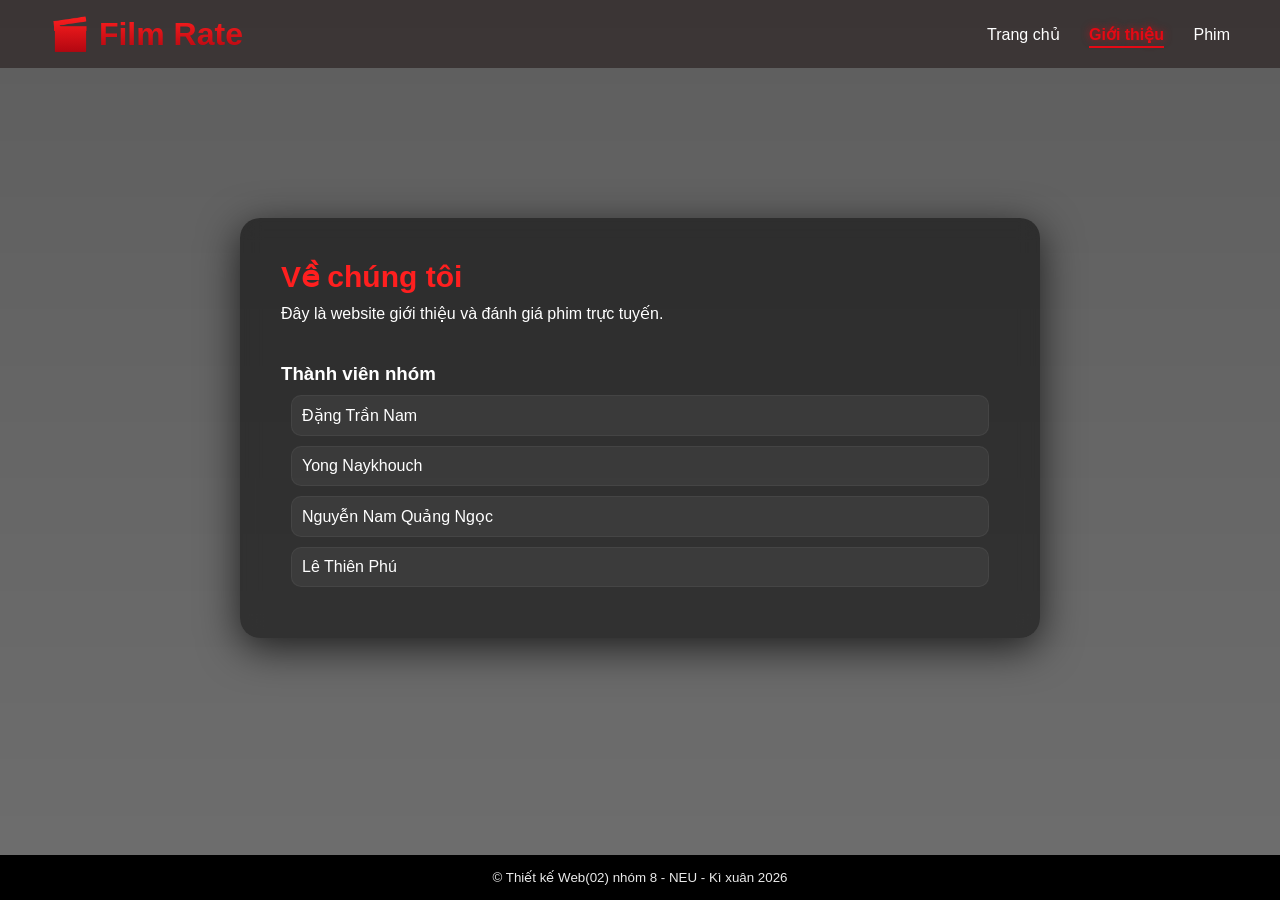
<file: about.html>
<!DOCTYPE html>
<html lang="vi">
<head>
    <meta charset="UTF-8">
    <meta name="viewport" content="width=device-width, initial-scale=1.0">
    <title>Giới thiệu</title>

    <!-- CSS -->
    <link rel="stylesheet" href="css/style.css">
</head>
<body>

    <!-- HEADER -->
    <header>
        <h1>🎬 Film Rate</h1>
        <nav>
            <a href="index.html">Trang chủ</a>
            <a href="about.html" class="active">Giới thiệu</a>
            <a href="detail1.html">Phim</a>
        </nav>
    </header>

    <main>
        <!-- CONTENT -->
        <section class="about">
            <h2>Về chúng tôi</h2>
            <p>Đây là website giới thiệu và đánh giá phim trực tuyến.</p>

            <h3>Thành viên nhóm</h3>
            <ul>
                <li>Đặng Trần Nam</li>
                <li>Yong Naykhouch</li>
                <li>Nguyễn Nam Quảng Ngọc</li>
                <li>Lê Thiên Phú</li>
            </ul>
        </section>
    </main>

    <!-- FOOTER -->
    <footer>
        <p>© Thiết kế Web(02) nhóm 8 - NEU - Kì xuân 2026</p>
    </footer>

</body>
</html>
</file>
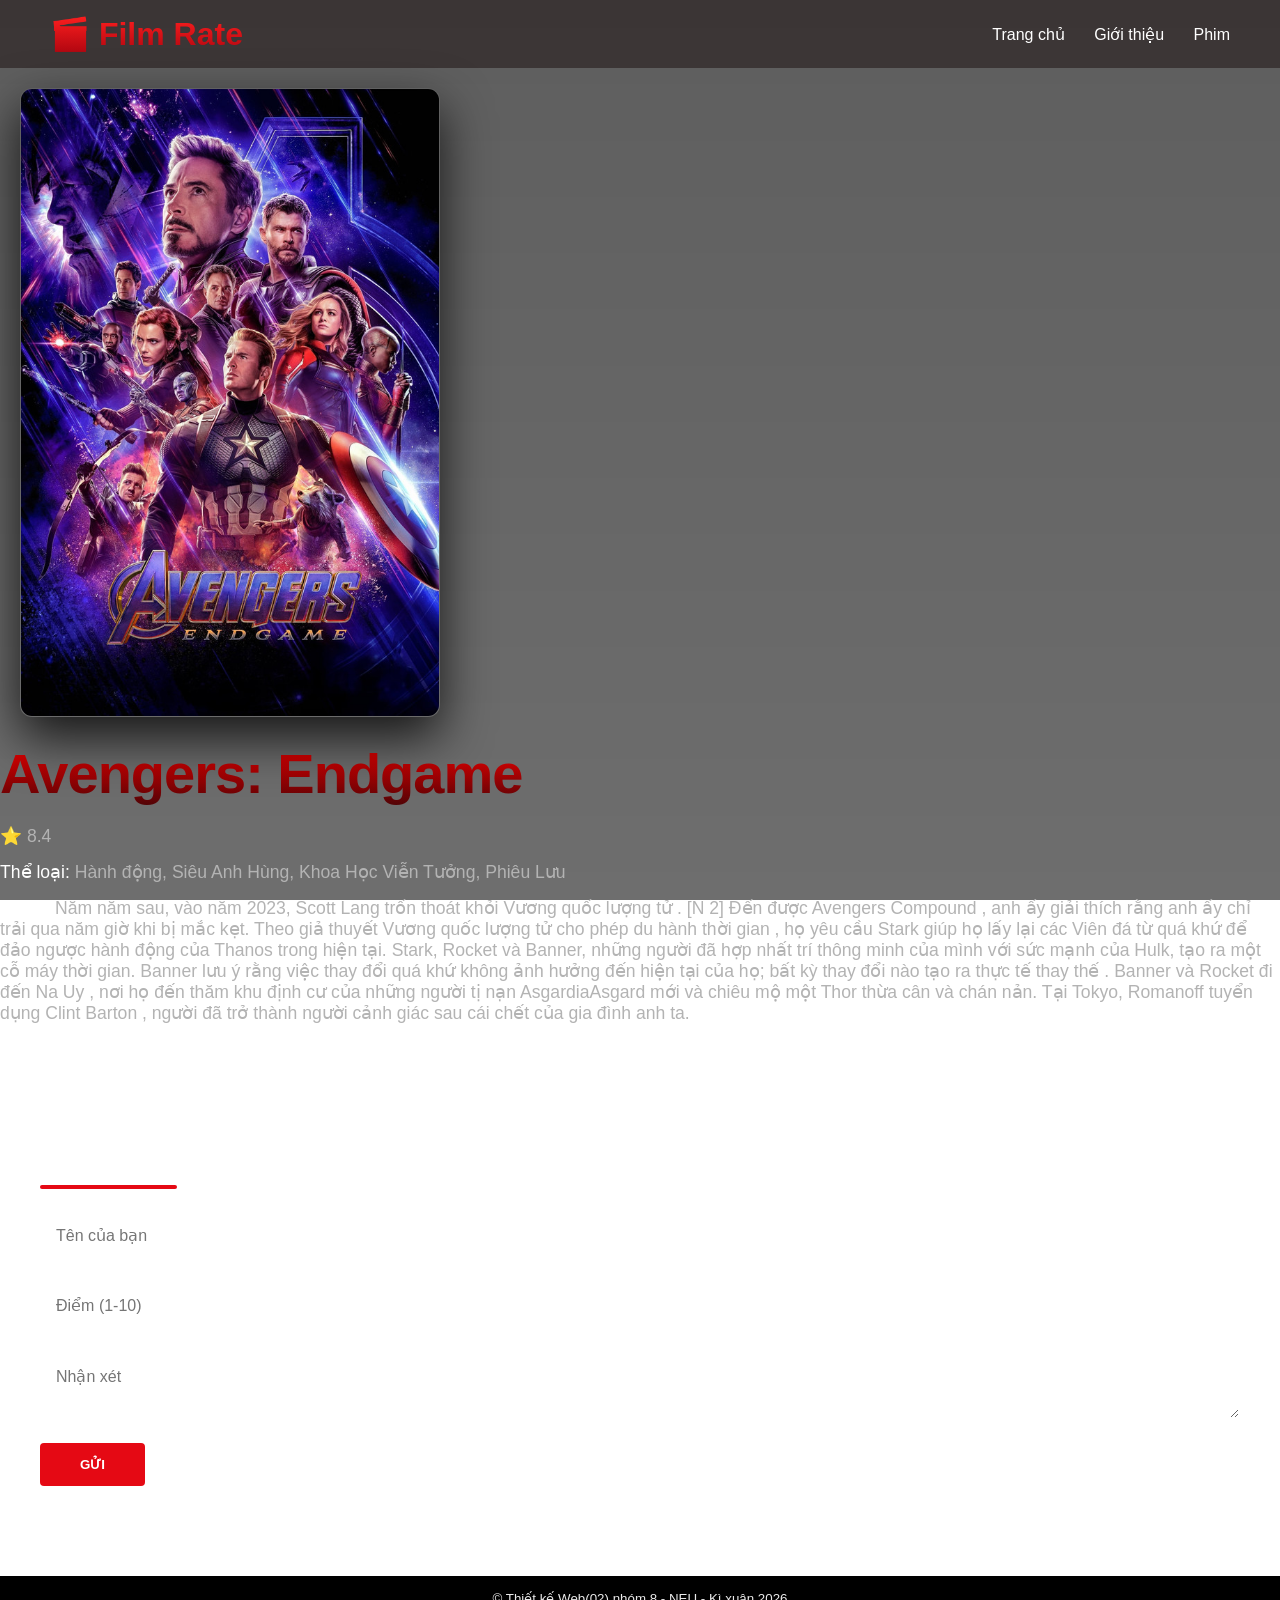
<file: detail.html>
<!DOCTYPE html>
<html lang="vi">
<head>
    <meta charset="UTF-8">
    <meta name="viewport" content="width=device-width, initial-scale=1.0">
    <title>Chi tiết phim</title>

    <link rel="stylesheet" href="css/style.css">
</head>
<body>

    <!-- HEADER -->
    <header>
        <h1>🎬 Film Rate</h1>
        <nav>
            <a href="index.html">Trang chủ</a>
            <a href="about.html">Giới thiệu</a>
            <a href="detail.html">Phim</a>
        </nav>
    </header>

    <main>
        
        <!-- MOVIE DETAIL -->
        <section class="movie-detail">

            <img src="images/1. Avenger Endgame.jpg" alt="Avengers: Endgame">

            <div class="info">
                <h2>Avengers: Endgame</h2>
                <p>⭐ 8.4</p>
                <p><strong>Thể loại:</strong> Hành động, Siêu Anh Hùng, Khoa Học Viễn Tưởng, Phiêu Lưu</p>
                <p><strong>Mô tả:</strong> Năm năm sau, vào năm 2023, Scott Lang trốn thoát khỏi Vương quốc lượng tử . [N 2] Đến được Avengers Compound , anh ấy giải thích rằng anh ấy chỉ trải qua năm giờ khi bị mắc kẹt. Theo giả thuyết Vương quốc lượng tử cho phép du hành thời gian , họ yêu cầu Stark giúp họ lấy lại các Viên đá từ quá khứ để đảo ngược hành động của Thanos trong hiện tại. Stark, Rocket và Banner, những người đã hợp nhất trí thông minh của mình với sức mạnh của Hulk, tạo ra một cỗ máy thời gian. Banner lưu ý rằng việc thay đổi quá khứ không ảnh hưởng đến hiện tại của họ; bất kỳ thay đổi nào tạo ra thực tế thay thế . Banner và Rocket đi đến Na Uy , nơi họ đến thăm khu định cư của những người tị nạn AsgardiaAsgard mới và chiêu mộ một Thor thừa cân và chán nản. Tại Tokyo, Romanoff tuyển dụng Clint Barton , người đã trở thành người cảnh giác sau cái chết của gia đình anh ta.
</p>
            </div>

        </section>

        <!-- REVIEW -->
        <section class="review">
            <h2>Đánh giá</h2>

            <form id="reviewForm">
                <p><input type="text" id="name" placeholder="Tên của bạn"></p>
                <p><input type="number" id="rating" placeholder="Điểm (1-10)"></p>
                <p><textarea id="comment" placeholder="Nhận xét"></textarea></p>
                <p><button type="submit">Gửi</button></p>
            </form>

            <div id="reviewList"></div>
        </section>

    </main>

    <!-- FOOTER -->
    <footer>
        <p>© Thiết kế Web(02) nhóm 8 - NEU - Kì xuân 2026</p>
    </footer>

    <script src="js/main.js"></script>

</body>
</html>
</file>
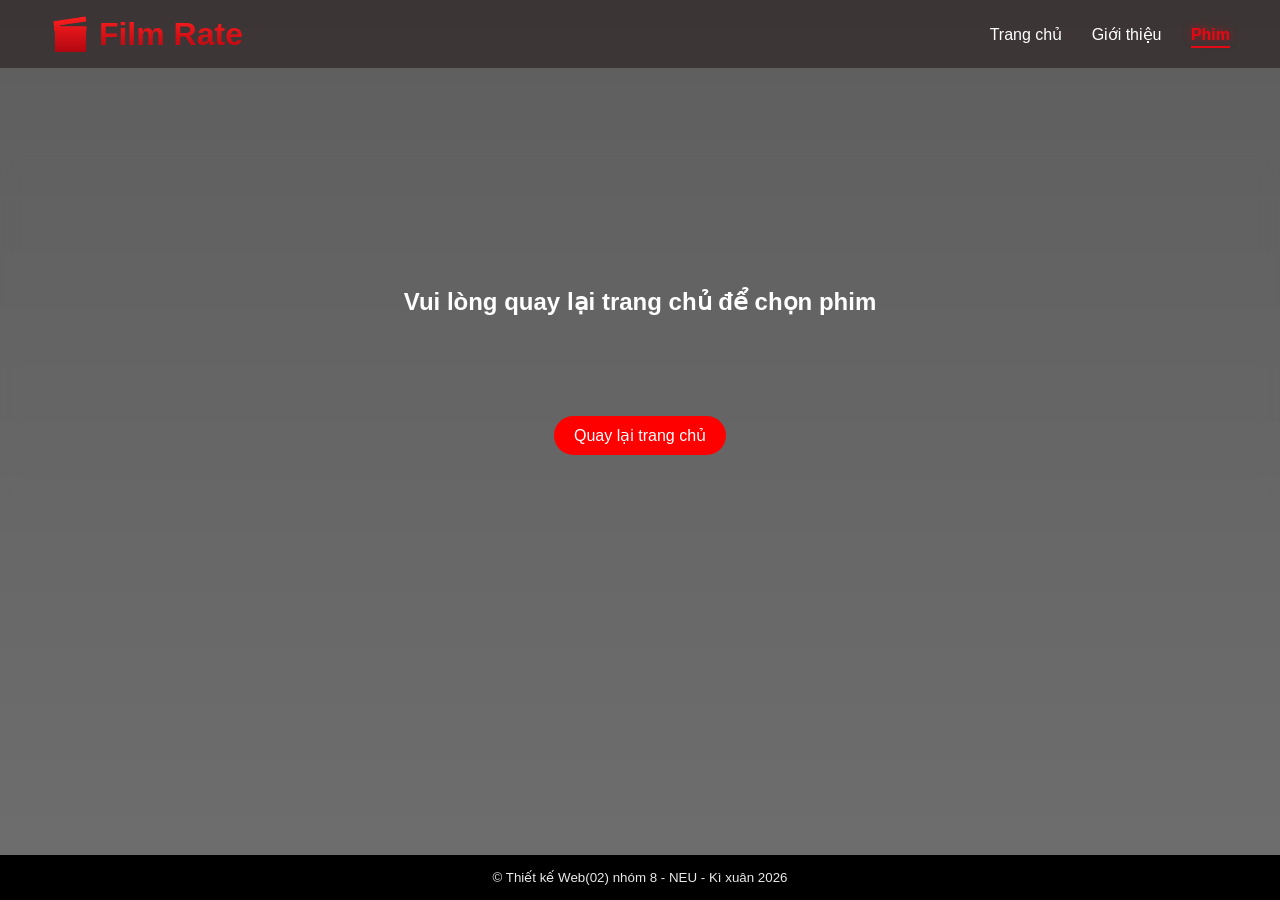
<file: detail1.html>
<!DOCTYPE html>
<html lang="vi">
<head>
    <meta charset="UTF-8">
    <meta name="viewport" content="width=device-width, initial-scale=1.0">
    <title>Chi tiết phim</title>

    <link rel="stylesheet" href="css/style.css">
</head>
<body class="detail-page">

    <!-- HEADER -->
    <header>
        <h1>🎬 Film Rate</h1>
        <nav>
            <a href="index.html">Trang chủ</a>
            <a href="about.html">Giới thiệu</a>
            <a href="detail.html" class="active">Phim</a>
            
        </nav>
    </header>

    <main>
        
        <!-- MOVIE DETAIL -->
        <section class="movie-detail">

            <div class="info">
                
            </div>

        </section>

        <!-- REVIEW -->
        <section class="review1">
            <h2>Vui lòng quay lại trang chủ để chọn phim</h2>
            <a href="index.html">Quay lại trang chủ</a>

                

        </section>
        

    </main>

    <!-- FOOTER -->
    <footer>
        <p>© Thiết kế Web(02) nhóm 8 - NEU - Kì xuân 2026</p>
    </footer>

    <script src="js/main.js"></script>

</body>
</html>
</file>
<file: css/style.css>
* {
    margin: 0;
    padding: 0;
    box-sizing:border-box;
font-family: 'Inter', 'Geerlow', sans-serif;}

html, body {
    height: 100%;
}

body {
    flex: 1;
    height: 100%;
    flex-direction: column;
    display: flex;
}

body::before {
    content: "";
    position: fixed;
    inset: 0;

    background: 
        linear-gradient(rgba(0, 0, 0, 0.633), rgba(0, 0, 0, 0.567)), /* TỐI HƠN */
        url("https://cdn.mos.cms.futurecdn.net/rDJegQJaCyGaYysj2g5XWY.jpg") no-repeat center center/cover;

    filter: blur(px);
    z-index: -1;
}

main {
    flex: 1;
}

header h1 {
    color: red;
    background: linear-gradient(to bottom, #ff1f1f, #b00610);
    -webkit-background-clip: text;
    -webkit-text-fill-color: transparent;
}

header {
    position:sticky;
    display: flex;
    justify-content: space-between;
    align-items: center;
    padding: 15px 50px;
    background-color: rgba(16, 3, 3, 0.444);
}

nav a {
    position: relative;
    margin-left: 25px;
    transition: 0.3s;
    color: #ffffff;
    text-decoration: none;
}
nav a::after {
    content: "";
    position: absolute;
    left: 0;
    bottom: -5px;
    width: 0%;
    height: 2px;
    background: #e50914;
    transition: 0.3s;
}
nav a:hover {
    color: white;
}

nav a:hover::after {
    width: 100%;
}

/* ===== ACTIVE MENU ===== */
nav a.active {
    color: #e50914;
    font-weight: bold;
}

nav a.active::after {
    width: 100%;
    background: #e50914;
    
}

/* Hiệu ứng glow nhẹ */
nav a.active {
    text-shadow: 0 0 8px rgba(229, 9, 20, 0.7);
    
}

.search {
    display: flex;
    border: 1px solid rgba(255, 255, 255, 0.401);
    text-align: center;
    padding: 12px 10px;
    margin: 20px auto;
    width:500px;
    border-radius: 100px;
    background: rgba(0, 0, 0, 0.77);
}

.search input {
    border: none;
    background: transparent;
    flex: 1;
    font-size: 15px;
    padding-left: 10PX;
    color: white;
    outline: none;
}

.search button {
    border: none;
    background: transparent;
    cursor: pointer;
    font-size: large;
    padding-right: 10px;
    background: rgb(255, 255, 255);
    -webkit-background-clip: text;
    -webkit-text-fill-color: transparent;
}

 .film-card {
    width: 250px;
    border: none;
    padding: 10px 10px;
    margin: 10px 20px;
    transition: 0.4s;
    text-align: center;
    border-radius: 20px;
    background: rgba(1, 0, 0, 0.61);
    color: white;
    animation: fadeIn 1s ease;
 }

 .movie-list {
    justify-content: center;
    display: flex;
    flex-wrap: wrap;
 }

 .film-card:hover {
    transform: scale(1.1);
 }

.film-card img {
    width: 200px;
    border-radius: 20px;
    transition: 0.4s;
    height: 300px;
    object-fit: cover;
}

.film-card a {
    text-decoration: none;
    color: white;
    background-color: rgba(255, 1, 1, 0.834);
    padding: 5px;
    border-radius: 100px;
    text-align: center;
    display: block;
    position: relative;
    margin: 10px;
    transition: 0.3s;
    
}

.film-card a:hover {
    background-color: rgb(242, 71, 71);
}

/* giới thiệu */
.about {
    background: rgba(0, 0, 0, 0.53);
    color: white;
    border: 1px solid rgba(255, 255, 255, 0);
    border-radius: 20px;
    margin: 150px auto;
    padding: 40px;
    max-width: 800px;

    backdrop-filter: blur(10px);
    box-shadow: 0 10px 40px rgba(0,0,0,0.7);
    animation: fadeIn 1s ease;
}

.about h2 {
    color: #ff1f1f;
    margin-bottom: 10px;
    font-size: 30px;
}

.about p {
    margin-bottom: 40px;
}

.about ul {
    list-style: none;
    padding-left: 0;
}

.about li {
    border: 1px solid rgba(255, 255, 255, 0.052);
    padding: 10px;
    margin: 10px;
    border-radius: 10px;
    transition: 0.3s;
    width: 10;
    background: rgba(255, 255, 255, 0.052);
}

.about li:hover {
    transform: scale(1.02);
    background: red;
}

footer {
    text-align: center;
    margin-top: auto;
    background: black;
    color: rgba(255, 255, 255, 0.916);
    margin-top: 50px;
    padding: 15px;
    font-size: smaller;
}

/* phim */
.movie-detail {
    display: flex;
    gap: 50px;
    margin-bottom: 80px;
    align-items: center;
    animation: fadeInUp 1s ease-out;
    background: linear-gradient(rgba(0, 0, 0, 0.618));
}

@keyframes fadeInUp {
    from {
        opacity: 0;
        transform: translateY(30px);
    }
    to {
        opacity: 1;
        transform: translateY(0);
    }
}

.movie-detail img {
    width: 420px;
    border-radius: 12px;
    box-shadow: 0 20px 50px rgba(0, 0, 0, 0.8);
    border: 1px solid rgba(255, 255, 255, 0);
    margin: 20px 20px;
}



.info h2 {
    font-size: 3.5rem;
    font-weight: 800;
    margin-bottom: 20px;
    background: linear-gradient(to bottom, #ff0000, #500306);
    -webkit-background-clip: text;
    -webkit-text-fill-color: transparent;
    letter-spacing: -1px;
}

.info p {
    margin-bottom: 15px;
    font-size: 1.1rem;
    color: #b3b3b3;
}

.info p strong {
    color: #ffffff;
    font-weight: 500;
}

.review {
    background: rgba(255, 255, 255, 0.05);
    backdrop-filter: blur(10px);
    padding: 40px;
    border-radius: 20px;
}

.review h2 {
    font-size: 2rem;
    margin-bottom: 30px;
    position: relative;
    color: white;
}

.review h2::after {
    content: "";
    position: absolute;
    bottom: -8px;
    left: 0;
    width: 137px;
    height: 4px;
    background: #e50914;
    border-radius: 2px;
}

#reviewForm input, 
#reviewForm textarea {
    width: 100%;
    padding: 15px;
    background: rgba(255, 255, 255, 0.1);
    border: 1px solid transparent;
    border-radius: 8px;
    color: white;
    font-size: 1rem;
    margin-bottom: 20px;
    transition: all 0.3s ease;
}

#reviewForm input:focus, 
#reviewForm textarea:focus {
    background: rgba(255, 255, 255, 0.15);
    border-color: #e50914;
    outline: none;
    box-shadow: 0 0 15px rgba(229, 9, 20, 0.2);
}

#reviewForm button {
    background: #e50914;
    color: white;
    padding: 14px 40px;
    border: none;
    border-radius: 4px;
    font-weight: 700;
    cursor: pointer;
    text-transform: uppercase;
    transition: all 0.4s cubic-bezier(0.175, 0.885, 0.32, 1.275); /* Hiệu ứng nảy nhẹ */
}

#reviewForm button:hover {
    background: #f40612;
    transform: translateY(-3px);
    box-shadow: 0 10px 20px rgba(229, 9, 20, 0.4);
}

.review1 {
    background: rgba(255, 255, 255, 0);
    backdrop-filter: blur(10px);
    padding: 40px;
    border-radius: 20px;
    animation: fadeIn 1s ease;
}

.review1 h2 {
    color: white;
    text-align: center;
    margin: 100px 340px;
}



.review1 a {
    text-decoration: none;
    color: white;
    background: red;
    border-radius: 100px;
    padding: 10px 20px;
    display: block;
    margin: 10px auto;
    width: fit-content;
}

@keyframes fadeIn {
    from {
        opacity: 0;
        transform: translateY(20px);
    }
    to {
        opacity: 1;
        transform: translateY(0);
    }
}
.movie-detail {
    display: block;
}

/* ẢNH + INFO NẰM NGANG */
.top-detail {
    display: flex;
    gap: 50px;
    align-items: center;
}

/* VIDEO NẰM DƯỚI */
.trailer {
    width: 100%;
    margin-top: 40px;
    text-align: center;
}

.trailer iframe {
    width: 100%;
    max-width: 1000px;
    height: 500px;
    border-radius: 15px;
}
</file>
